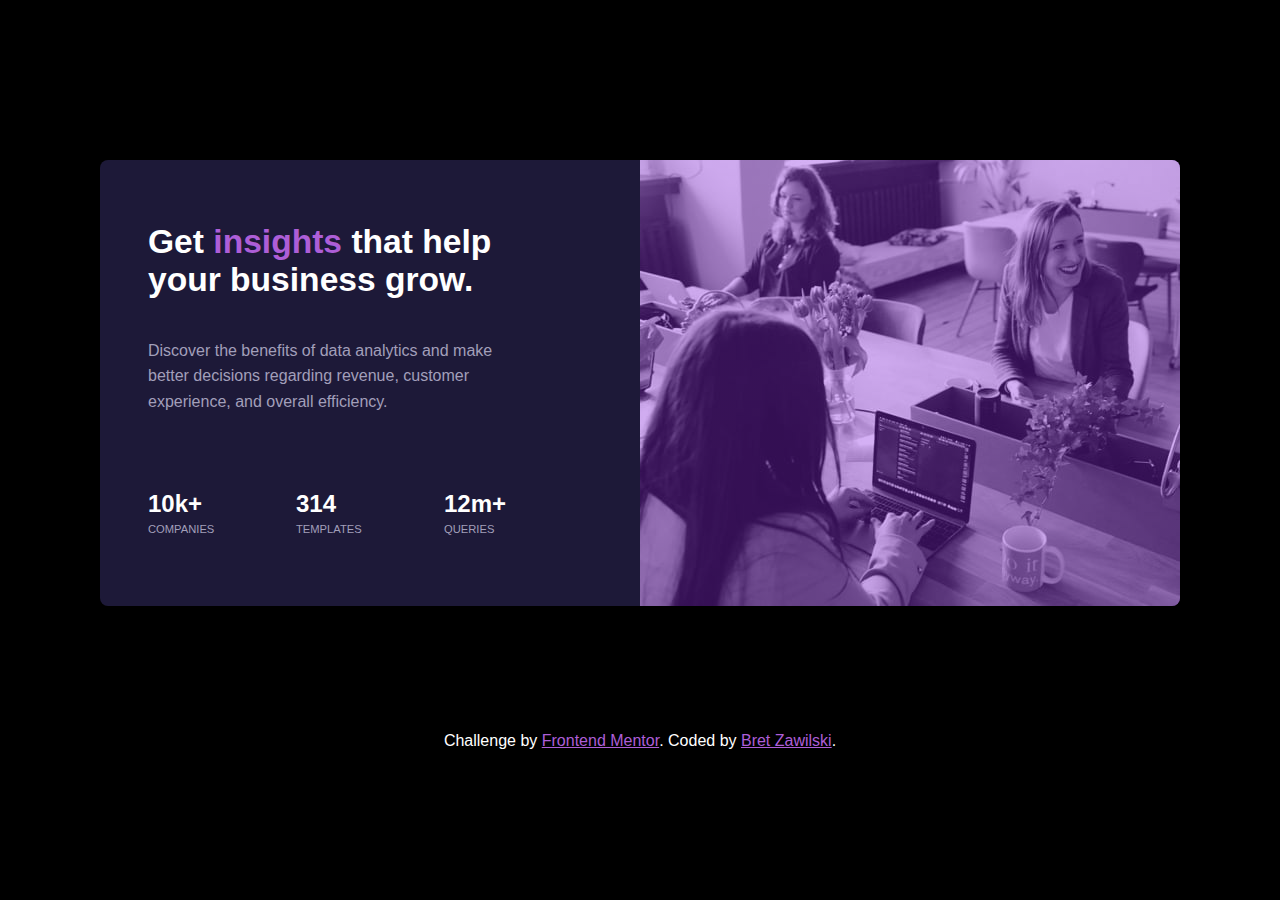
<file: index.html>
<!DOCTYPE html>
<html lang="en">
  <head>
    <meta charset="UTF-8" />
    <meta name="viewport" content="width=device-width, initial-scale=1.0" />
    <!-- displays site properly based on user's device -->

    <link
      rel="icon"
      type="image/png"
      sizes="32x32"
      href="./images/favicon-32x32.png"
    />

    <title>Frontend Mentor | Stats preview card component</title>
    <link rel="stylesheet" href="style.css" />
  </head>
  <body>
    <div id="container">
      <div id="left">
        <div id="left-container">
          <h1 id="top">
            Get <span class="color-pop">insights</span> that help your business
            grow.
          </h1>
          <p id="description">
            Discover the benefits of data analytics and make better decisions
            regarding revenue, customer experience, and overall efficiency.
          </p>
        </div>
        <div id="stats">
          <h2 id="ten">10k+</h2>
          <h2 id="three">314</h2>
          <h2 id="twelve">12m+</h2>
          <p id="companies">companies</p>
          <p id="templates">templates</p>
          <p id="queries">queries</p>
        </div>
      </div>
      <div class="right">
        <picture
          ><source
            srcset="images/image-header-desktop.jpg"
            media="(min-width:1085px)"
          />
          <source
            srcset="images/image-header-mobile.jpg"
            media="(max-width: 1084px)"
          />
          <img src="images/image-header-desktop.jpg" alt="Please work" />
        </picture>
      </div>
    </div>

    <div class="attribution">
      Challenge by
      <a href="https://www.frontendmentor.io?ref=challenge" target="_blank"
        >Frontend Mentor</a
      >. Coded by <a href="#">Bret Zawilski</a>.
    </div>
  </body>
</html>
</file>
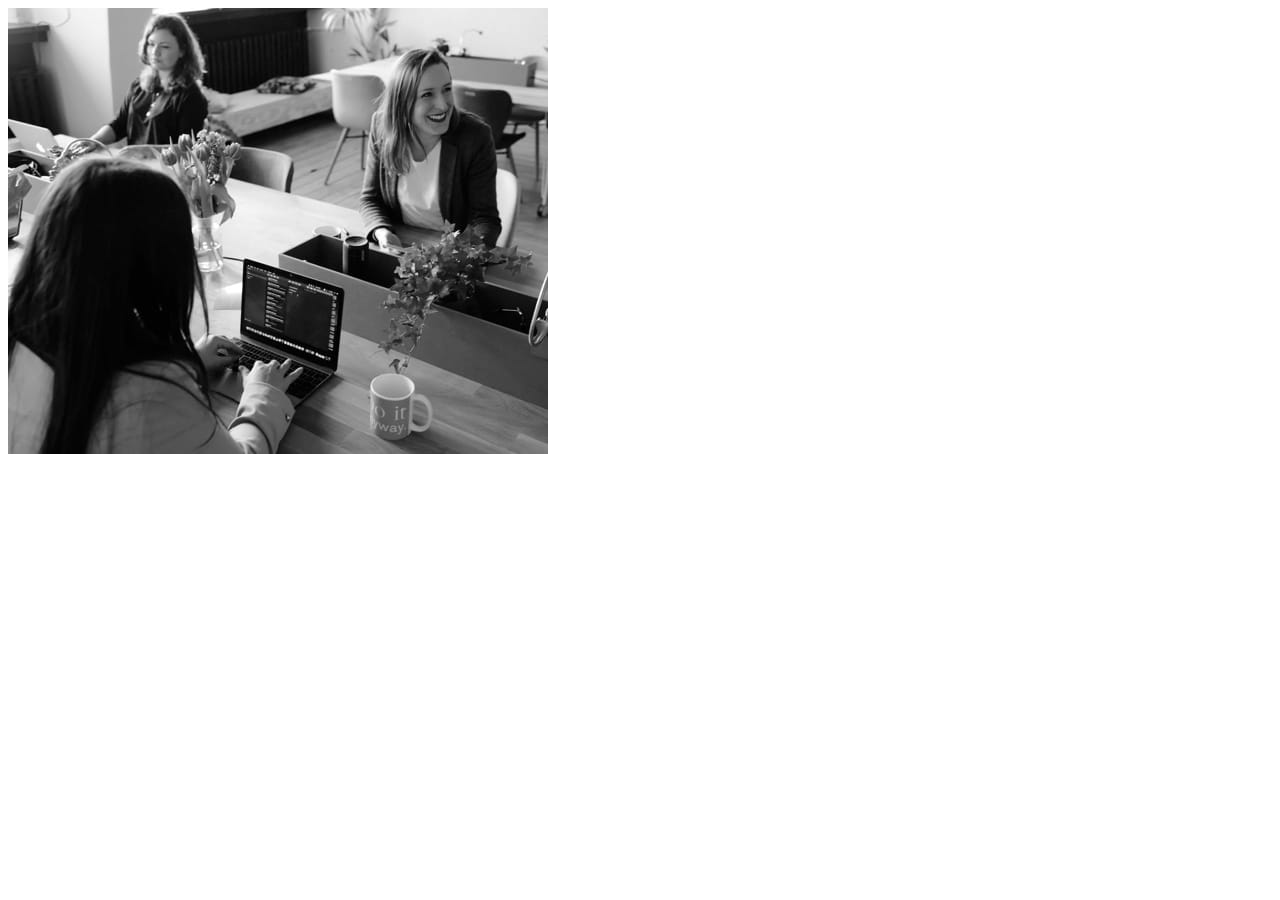
<file: test.html>
<!DOCTYPE html>
<html lang="en">
  <head>
    <meta charset="UTF-8" />
    <meta http-equiv="X-UA-Compatible" content="IE=edge" />
    <meta name="viewport" content="width=device-width, initial-scale=1.0" />
    <title>Testing This</title>
  </head>
  <body>
    <picture
      ><source
        srcset="images/image-header-desktop.jpg"
        media="(min-width:1000px)"
      />
      <source
        srcset="images/image-header-mobile.jpg"
        media="(max-width: 999px)"
      />
      <img src="images/image-header-desktop.jpg" alt="Please work" />
    </picture>
  </body>
</html>
</file>
<file: style.css>
:root {
  --color-pop: rgb(173, 94, 215);
  --image-tint: rgba(139, 39, 227, 0.735);
  --box-background: rgb(29, 25, 56);
  --site-background: rgb(11, 12, 27);
  --normal-text: rgb(162, 159, 186);
}

html {
  box-sizing: border-box;
}

*,
*:before,
*:after {
  box-sizing: inherit;
}

body {
  background-color: black;
  font-family: sans-serif;
}

@media screen and (max-width: 1084px) {
  #container {
    display: flex;
    flex-direction: column;
    margin-top: auto;
    margin-left: auto;
    margin-right: auto;
    width: 375px;
    justify-items: end;
  }
  img {
    opacity: 0.5;
    width: 100%;
    height: 100%;
    justify-self: end;
    display: block;
    /* height: 100%; */
    border-radius: 0.5rem 0.5rem 0 0;
  }
  .right {
    order: 1;
    height: 100%;
    width: 100%;
    justify-self: center;
    background-color: var(--image-tint);
    object-fit: cover;
    overflow: hidden;
    border-radius: 0.5rem 0.5rem 0 0;
  }

  #left {
    display: grid;
    order: 2;
    color: white;
    background-color: var(--box-background);
    padding: 1rem 2.2rem;
    justify-content: center;
    border-radius: 0 0 0.5rem 0.5rem;
    margin-bottom: 10%;
  }

  #left-container {
    display: grid;
    justify-items: center;
    text-align: center;
  }

  #stats {
    display: grid;
    grid-template-columns: 1fr;
    justify-items: center;
    padding-bottom: 15px;
  }

  #stats > h2 {
    margin-bottom: 0;
  }

  #stats > p {
    margin-top: 10px;
    text-transform: uppercase;
    font-size: 0.7rem;
  }

  #ten {
    order: 1;
  }

  #companies {
    order: 2;
  }
  #three {
    order: 3;
  }
  #templates {
    order: 4;
  }

  #twelve {
    order: 5;
  }

  #queries {
    order: 6;
  }

  #top {
    justify-self: center;
    margin: 0 0rem;
    padding-bottom: 30px;
    padding-top: 20px;
  }

  #description {
    justify-self: center;
    line-height: 2rem;
    margin: 0 1.3rem;
    padding-bottom: 20px;
  }
}

@media screen and (min-width: 1085px) {
  h1 {
    font-size: 2.1rem;
    margin-top: 15px;
  }

  #container {
    display: grid;
    grid-template-columns: 1fr 1fr;
    place-items: center;
    height: 446px;
    width: 1080px;
    border-radius: 0.5rem;
    margin: auto;
    margin-top: 10rem;
  }

  #left {
    width: 540px;
    height: 446px;
    border-radius: 0.5rem 0rem 0rem 0.5rem;
    align-self: center;
  }

  #left-container {
    display: flex;
    flex-direction: column;
    align-items: space-between;
    margin-right: 3.5rem;
  }

  #left-container > p {
    line-height: 1.6rem;
  }

  #stats {
    display: grid;
    grid-template-columns: 1fr 1fr 1fr;
    align-content: end;
  }

  #stats > h2 {
    align-self: end;
    margin-top: 60px;
    margin-bottom: 0;
  }

  #stats > p {
    margin-top: 5px;
    text-transform: uppercase;
    font-size: 0.7rem;
  }

  .right {
    border-radius: 0.5rem;
    align-self: center;
    width: 540px;
    height: 446px;
    background: linear-gradient(var(--image-tint), var(--image-tint)),
      url(images/image-header-desktop.jpg);
    border-radius: 0rem 0.5rem 0.5rem 0rem;
  }

  img {
    border-radius: 0 0.5rem 0.5rem 0;
    opacity: 0.5;
  }

  #left {
    background-color: var(--box-background);
    color: white;
    padding: 3rem;
  }
}

p {
  color: var(--normal-text);
}

.color-pop {
  color: var(--color-pop);
}

.attribution {
  color: white;
  text-align: center;
  padding-top: 10%;
}

.attribution > a {
  color: var(--color-pop);
}
</file>
